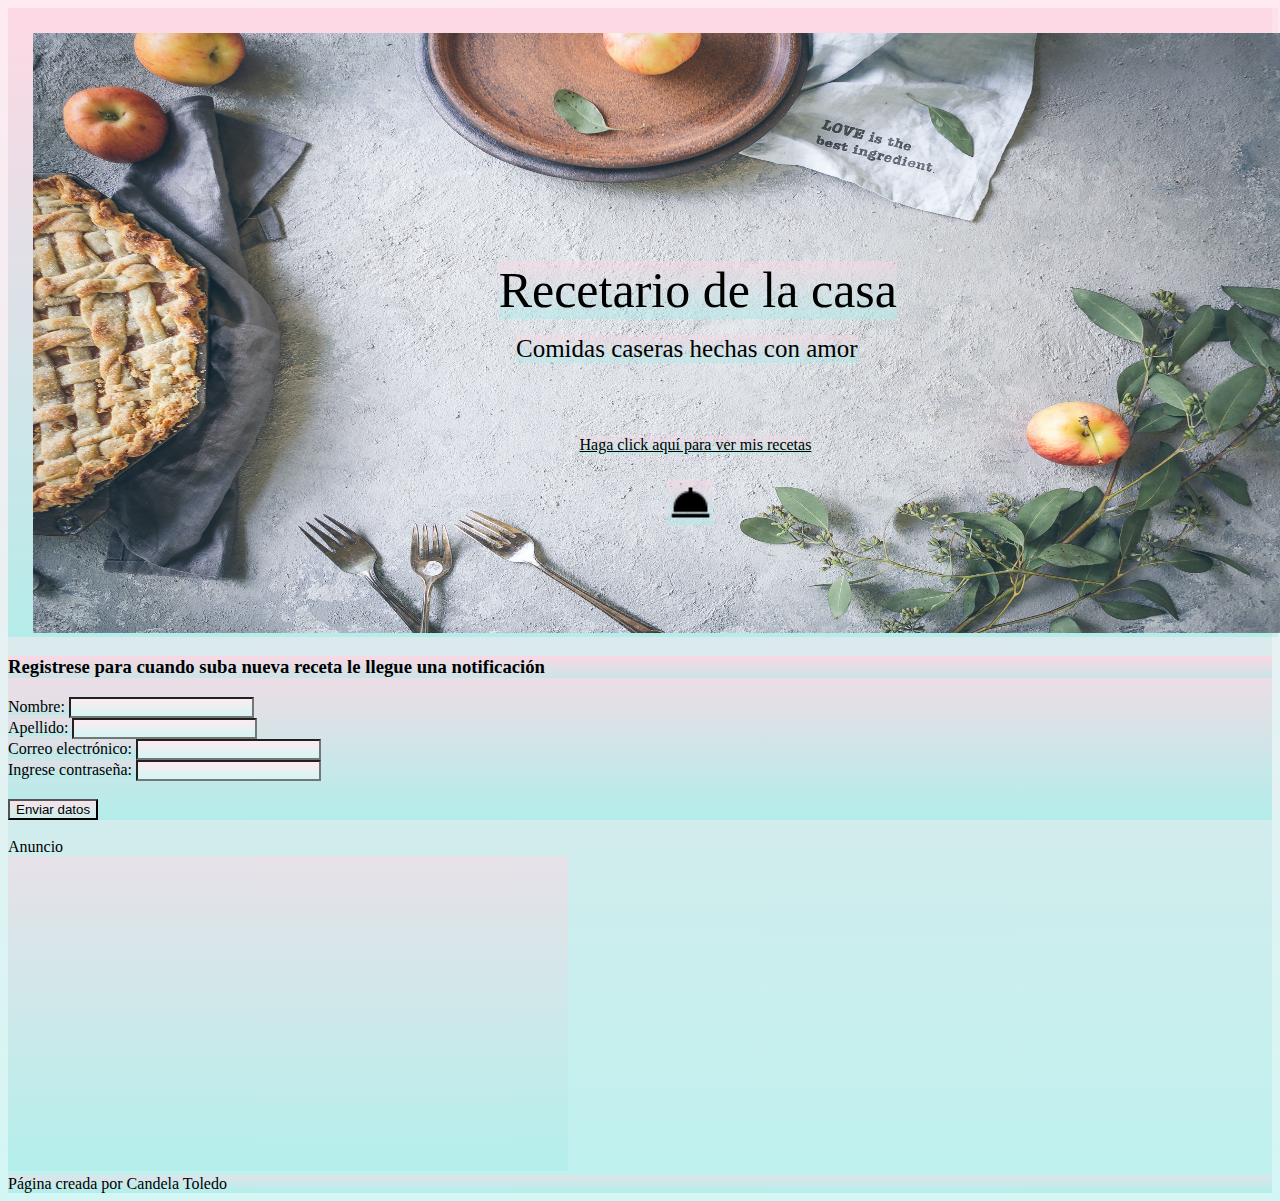
<file: index.html>
<!DOCTYPE html>
<html lang="en">

<head>
    <meta charset="UTF-8">
    <meta http-equiv="X-UA-Compatible" content="IE=edge">
    <meta name="viewport" content="width=device-width, initial-scale=1.0">
    <title>INICIO</title>
    <link rel="stylesheet" href="index.css">

</head>

<body>
    <script type="text/javascript" class="mensaje">
        console.log("Bienvenidos");
    </script>
    <header class="header" id="Inicio">
        <nav class="caja">
            <img src="fondo.jpg" width="1270px" height="600px" class="fondo">
            <div class="texto1">Recetario de la casa</div>
            <div class="texto2">Comidas caseras hechas con amor</div>
            <a href="http://127.0.0.1:5500/INICIO.HTML" class="click">Haga click aquí para ver mis recetas</a>
            <img src="plato.png" class="plato"></a>

        </nav>
    </header>

    <script>
        var edad = prompt("Ingrese su edad:")
        if (edad >= 18) {
            alert("Eres mayor edad, puedes ingresar")
        } else {
            alert("Eres menor edad, puedes ingresar de igual forma")
        }

    </script>

    <form>
        <div class="service">
            <h3>Registrese para cuando suba nueva receta le llegue una notificación</h3>
            <label>Nombre: </label>
            <input type="text">
            <br>
            <label>Apellido: </label>
            <input type="text">
            <br>
            <label>Correo electrónico: </label>
            <input type="email">
            <br>
            <label>Ingrese contraseña: </label>
            <input type="password">
            <br>
            <br>
            <input type="submit" value="Enviar datos">
        </div>
    </form>
    <br>
    Anuncio
    <br>

    <iframe width="560" height="315" src="https://www.youtube.com/embed/NPiCtM8cq9o" title="YouTube video player"
        frameborder="0" allow="accelerometer; autoplay; clipboard-write; encrypted-media; gyroscope; picture-in-picture"
        allowfullscreen></iframe>

        <footer>
            Página creada por Candela Toledo
        </footer>


</body>

</html>
</file>
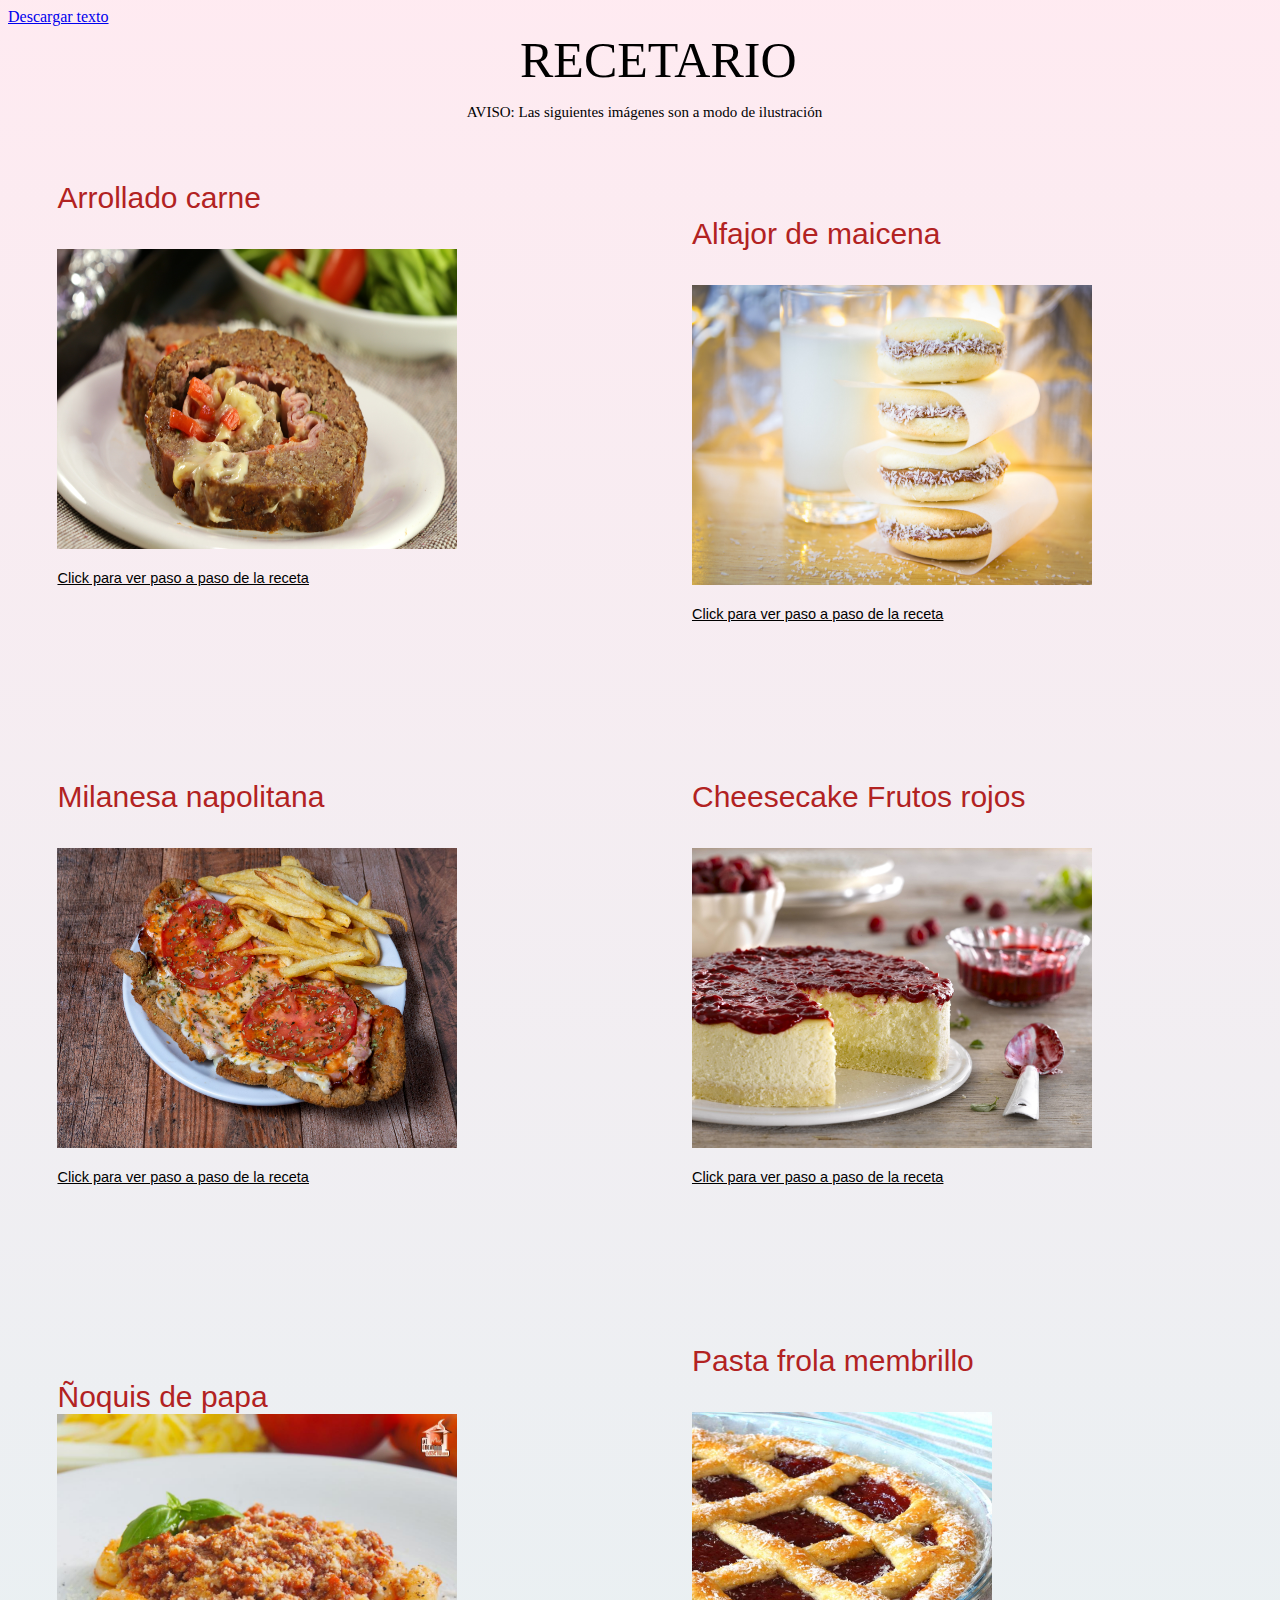
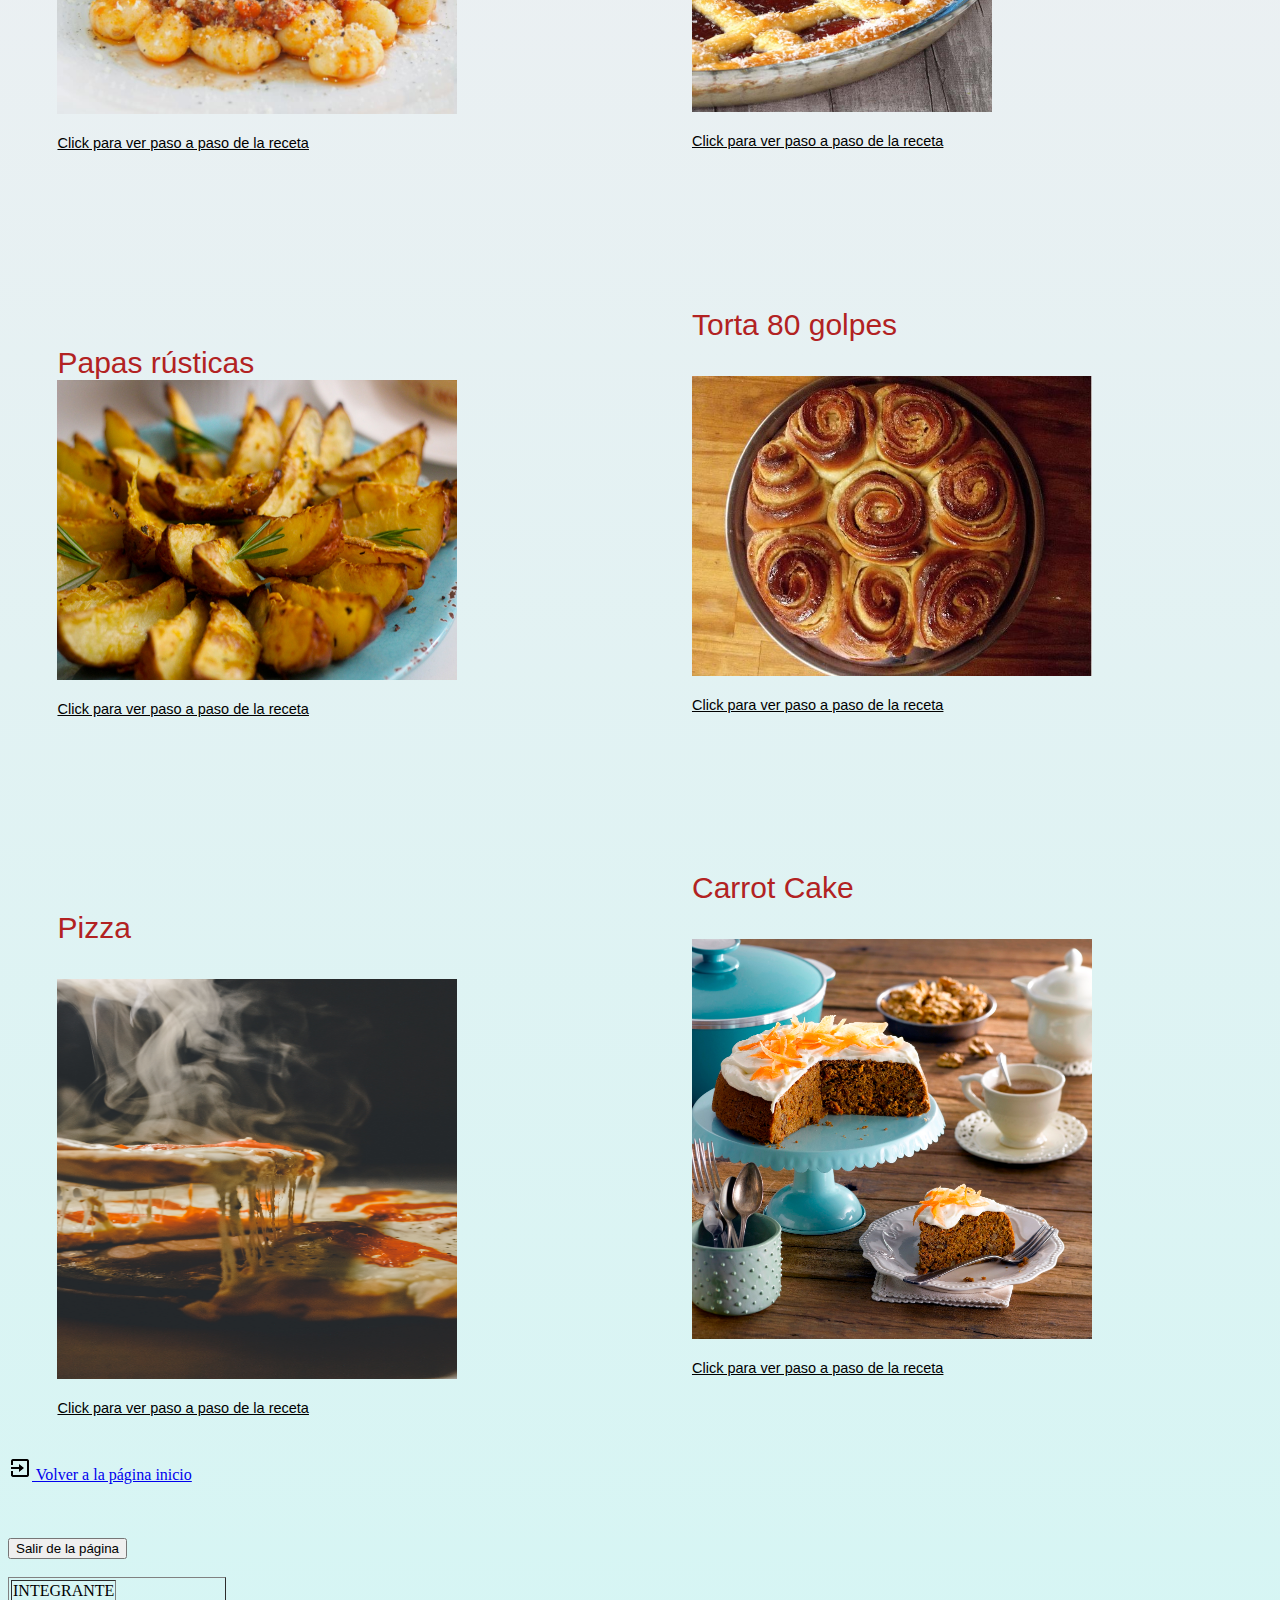
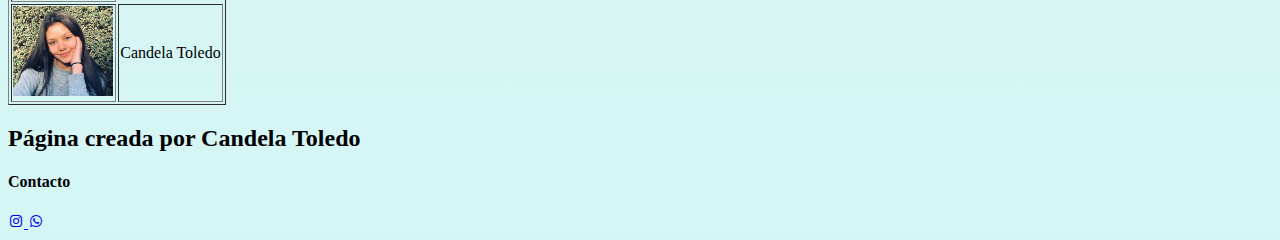
<file: inicio.html>
<!DOCTYPE html>
<html lang="en">

<head>
    <meta charset="UTF-8">
    <meta http-equiv="X-UA-Compatible" content="IE=edge">
    <meta name="viewport" content="width=device-width, initial-scale=1.0">
    <title>Principal</title>
    <enlace rel="preconectar" href="https://fonts.googleapis.com">
        <enlace rel="preconectar" href="https://fonts.gstatic.com" crossorigin>
            <enlace href="https: //fonts.googleapis.com/css2? family= Poppins & display=swap" rel="hoja de estilo">
                <link rel="stylesheet" href="inicio.css">
                <link href='https://unpkg.com/boxicons@2.1.4/css/boxicons.min.css' rel='stylesheet'>
                <!--ICONOS-->
                <script src="https://cdn.jsdelivr.net/npm/bootstrap@5.2.1/dist/js/bootstrap.bundle.min.js"
                    integrity="sha384-u1OknCvxWvY5kfmNBILK2hRnQC3Pr17a+RTT6rIHI7NnikvbZlHgTPOOmMi466C8"
                    crossorigin="anonymous"></script><!-- Bootstrap -->
                    <script>
                        function otraPagina(){
                            var confirmar= confirm("Estás seguro que desea salir de la página?");
                            if(confirmar){
                                window.location.href = 'https://www.google.com/'
                            }
                        }
                     </script>
</head>

<body>
    <a href="download/acme-doc-2.0.1.txt" download="Acme Documentation (ver. 2.0.1).txt">Descargar texto</a><!--boostrap-->

    <header class="titulo">RECETARIO
        <br>
        <nav class="texto">AVISO: Las siguientes imágenes son a modo de ilustración</nav>
    </header>
    <br>
    <section class="contenedor">

        <article class="carne">Arrollado carne
            <br>
            <br>
            <img src="carne.jpeg" alt="" width="400px" height="300px" class="img-galeria">
            <br>
            <a href="http://127.0.0.1:5500/recetas/carne.html" class="link_carne" target="_blank"> Click para ver paso a paso de la receta</a>

        </article>
        <br>
        <br>
        <article class="mila">Milanesa napolitana
            <br>
            <br>
            <img src="mila.jpg" alt="" width="400px" height="300px" class="img-galeria">
            <br>
            <a href="http://127.0.0.1:5500/recetas/mila.html" class="link_mila" target="_blank">Click para ver paso a paso de la receta</a>
        </article>
        <br>
        <br>
        <article class="noquis">Ñoquis de papa
            <img src="noquis.jpeg" alt="" width="400px" height="300px" class="img-galeria">
            <br>
            <a href="http://127.0.0.1:5500/recetas/noquis.html" class="link_noquis" target="_blank">Click para ver paso a paso de la receta</a>
        </article>
        <br>
        <br>
        <article class="papas">Papas rústicas
            <img src="papas.jpg" alt="" width="400px" height="300px" class="img-galeria">
            <br>
            <a href="http://127.0.0.1:5500/recetas/papas.html" class="link_papas" target="_blank">Click para ver paso a paso de la receta</a>
        </article>
        <br>
        <br>
        <article class="pizza">Pizza
            <br>
            <br>
            <img src="pizza.jpg" alt="" width="400px" height="400px" class="img-galeria">
            <br>
            <a href="http://127.0.0.1:5500/recetas/pizza.html" class="link_pizza" target="_blank">Click para ver paso a paso de la receta</a>
        </article>
        <br>
        <br>
        <article class="alfajor">Alfajor de maicena
            <br>
            <br>
            <img src="alfajor.jpg" alt="" width="400px" height="300px" class="img-galeria">
            <br>
            <a href="http://127.0.0.1:5500/recetas/alfajor.html" class="link_alfajor" target="_blank">Click para ver paso a paso de la receta</a>
        </article>
        <article class="cheesecake">Cheesecake Frutos rojos
            <br>
            <br>
            <img src="cheesecake.jpg" alt="" width="400px" height="300px" class="img-galeria">
            <br>
            <a href="http://127.0.0.1:5500/recetas/cheese.html" class="link_cheesecake" target="_blank">Click para ver paso a paso de la receta</a>
        </article>
        <article class="Pasta-Frola">Pasta frola membrillo
            <br>
            <br>
            <img src="pasta-frola.jpg" alt="" width="300px" height="300px" class="img-galeria">
            <br>
            <a href="http://127.0.0.1:5500/recetas/pasta-frola.html" class="link_pf" target="_blank">Click para ver paso a paso de la receta</a>
        </article>
        <article class="golpes">Torta 80 golpes
            <br>
            <br>
            <img src="golpes.jpg" alt="" width="400px" height="300px" class="img-galeria">
            <br>
            <a href="http://127.0.0.1:5500/recetas/golpes.html" class="link_g" target="_blank">Click para ver paso a paso de la receta</a>
        </article>
        <article class="torta">Carrot Cake
            <br>
            <br>
            <img src="torta.jpg" alt="" width="400px" height="400px" class="img-galeria">
            <br>
            <a href="http://127.0.0.1:5500/recetas/carrot.html" class="link_torta" target="_blank">Click para ver paso a paso de la receta</a>
        </article>
        </div>
        </div>
    </section>
    <br>
    <br>
    <br>
    <a href="http://127.0.0.1:5500/index.html"><img src="salir.png"> Volver a la página inicio</a>
    <br>
    <br>
    <br>
    <br>

<button onclick="otraPagina()">Salir de la página</button>
<br>
<br>

<table border="1">
    <tr>
        <td> INTEGRANTE</td>
    </tr>
    <tr>
        <td><img src="imagen.jpg" width="100px" height="90px"></td>
        <td>Candela Toledo</td>
    </tr>
</table>
    <footer id="contacto">
        <div class="contenedor footer">
            <div class="contact">
                <h2 class="brand">Página creada por Candela Toledo</h2>
                <h4>Contacto</h4>
            </div>
            <div class="social-media">
                <a href="https://www.instagram.com/candeetoledo/" class="social-media-icon" target="_blank">
                    <i class='bx bxl-instagram'></i>
                </a>
                <a href="https://api.whatsapp.com/send/?phone=3364566487" class="social-media-icon" target="_blank">
                    <i class='bx bxl-whatsapp'></i>
                </a>
            </div>
        </div>
    </footer>
</body>

</html>
</file>
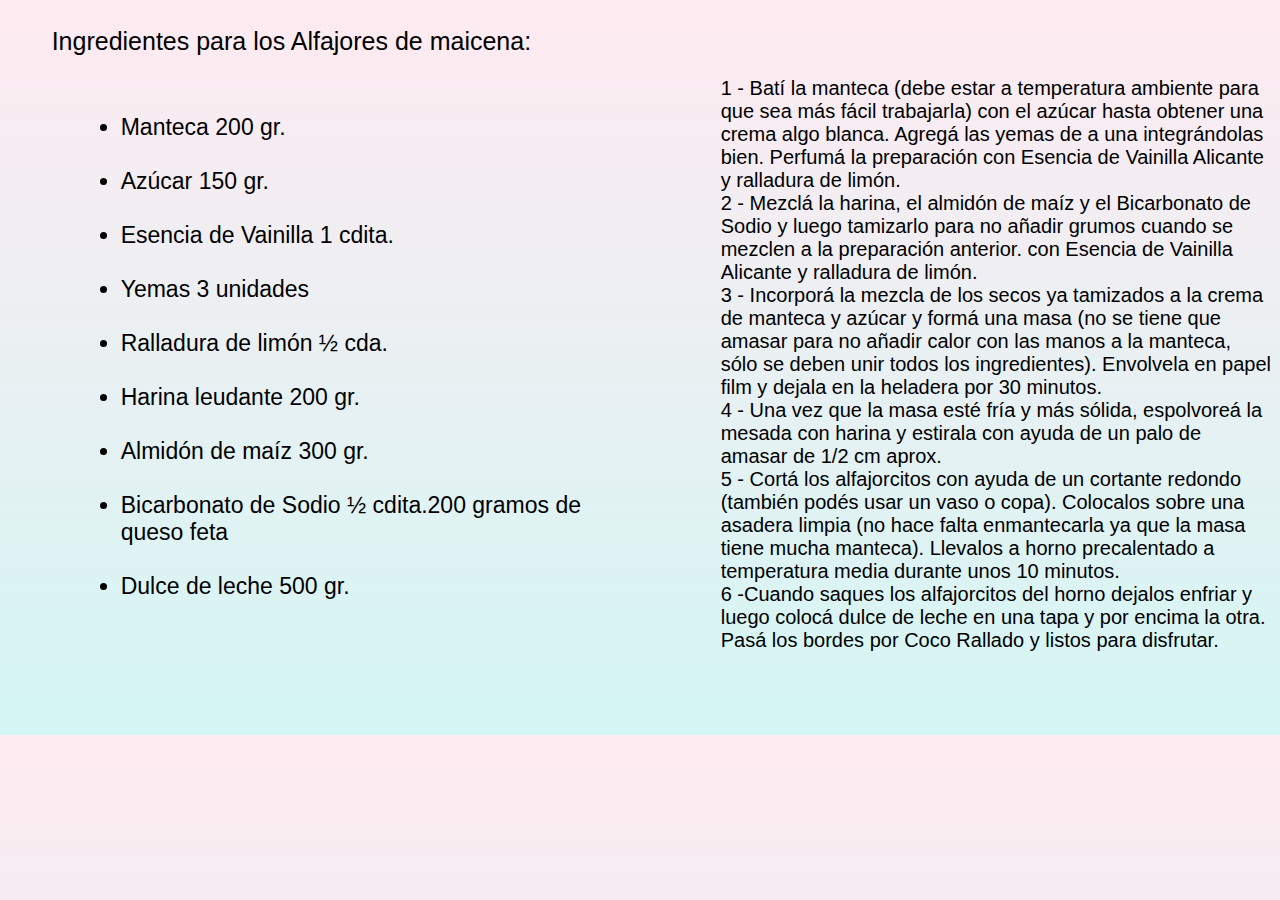
<file: recetas/alfajor.html>
<!DOCTYPE html>
<html lang="en">

<head>
    <meta charset="UTF-8">
    <meta http-equiv="X-UA-Compatible" content="IE=edge">
    <meta name="viewport" content="width=device-width, initial-scale=1.0">
    <title>Document</title>
    <link rel="stylesheet" href="style.css">
</head>

<body>
    <div class="ingrediente">
        Ingredientes para los Alfajores de maicena:
        <ul>
            <li>
                Manteca 200 gr.
            </li>
            <br>
            <li>
                Azúcar 150 gr.
            </li>
            <br>
            <li>
                Esencia de Vainilla 1 cdita.

            </li>
            <br>
            <li>
                Yemas 3 unidades

            </li>
            <br>
            <li>
                Ralladura de limón ½ cda.
            </li>
            <br>
            <li>
                Harina leudante 200 gr.

            </li>
            <br>
            <li>
                Almidón de maíz 300 gr.

            </li>
            <br>
            <li>Bicarbonato de Sodio ½ cdita.200 gramos de queso feta
            </li>
            <br>
            <li>
                Dulce de leche 500 gr.
            </li>
        </ul>

        <div class="procedimiento">
            <br>
            <br>
            <br>
            <br>
            <br>
            <br>
            <br>
            1 - Batí la manteca (debe estar a temperatura ambiente para que sea más fácil trabajarla) con el azúcar
            hasta obtener una crema algo blanca. Agregá las yemas de a una integrándolas bien. Perfumá la preparación
            con Esencia de Vainilla Alicante y ralladura de limón.
            <br>
            2 - Mezclá la harina, el almidón de maíz y el Bicarbonato de Sodio y luego tamizarlo para no añadir grumos
            cuando se mezclen a la preparación anterior.
            con Esencia de Vainilla Alicante y ralladura de limón.
            <br>
            3 - Incorporá la mezcla de los secos ya tamizados a la crema de manteca y azúcar y formá una masa (no se
            tiene
            que amasar para no añadir calor con las manos a la manteca, sólo se deben unir todos los ingredientes).
            Envolvela en papel film y dejala en la heladera por 30 minutos.
            <br>
            4 - Una vez que la masa esté fría y más sólida, espolvoreá la mesada con harina y estirala con ayuda de un
            palo de amasar de 1/2 cm aprox.
            <br>
            5 - Cortá los alfajorcitos con ayuda de un cortante redondo (también podés usar un vaso o copa). Colocalos
            sobre
            una asadera limpia (no hace falta enmantecarla ya que la masa tiene mucha manteca). Llevalos a horno
            precalentado a temperatura media durante unos 10 minutos.
            <br>
            6 -Cuando saques los alfajorcitos del horno dejalos enfriar y luego colocá dulce de leche en una tapa y por
            encima la otra. Pasá los bordes por Coco Rallado y listos para disfrutar.
        </div>
    </div>
</body>

</html>
</file>
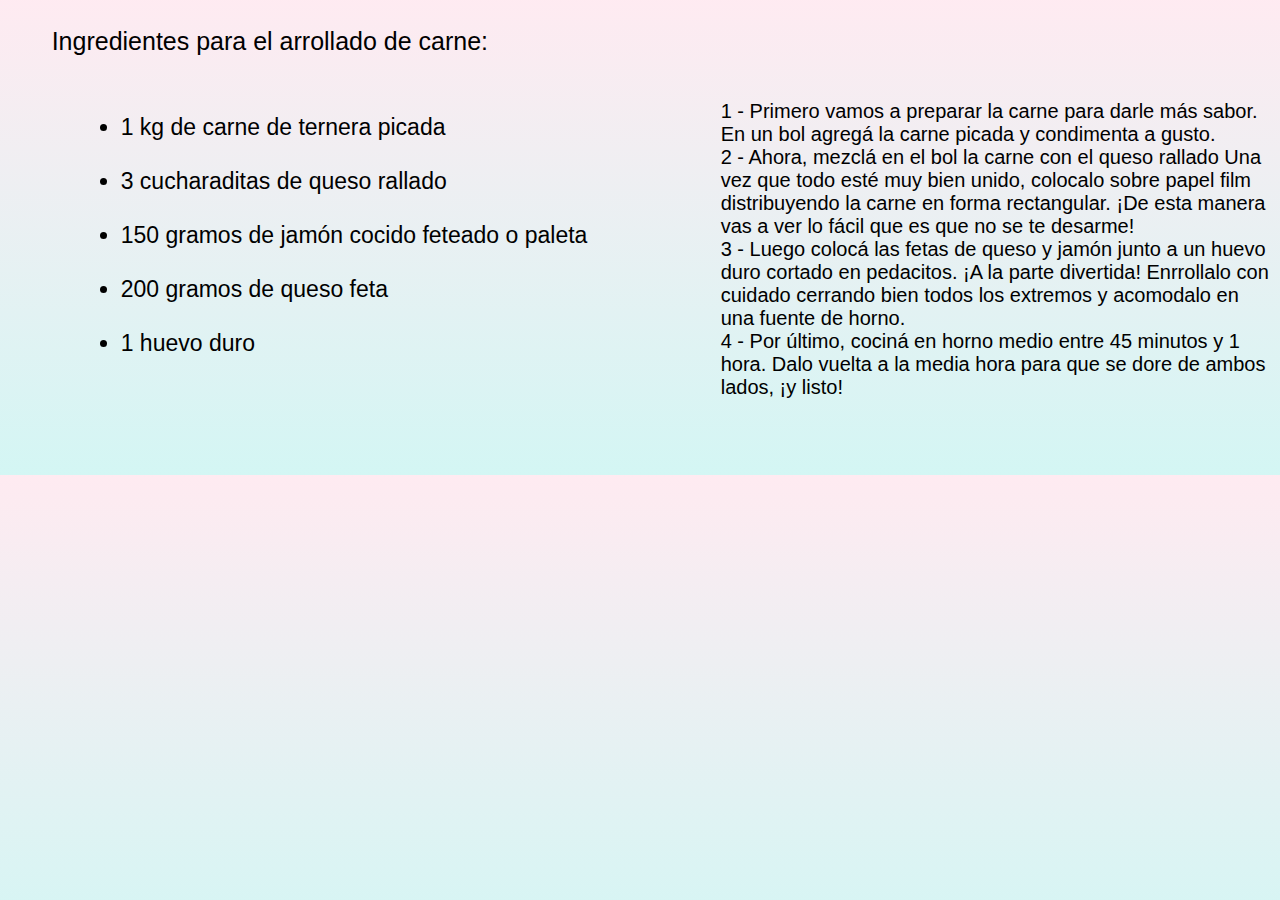
<file: recetas/carne.html>
<!DOCTYPE html>
<html lang="en">

<head>
    <meta charset="UTF-8">
    <meta http-equiv="X-UA-Compatible" content="IE=edge">
    <meta name="viewport" content="width=device-width, initial-scale=1.0">
    <title>Document</title>
    <link rel="stylesheet" href="style.css">
</head>

<body>
    <div class="ingrediente">
        Ingredientes para el arrollado de carne:
        <ul>
            <li>
                1 kg de carne de ternera picada
            </li>
            <br>
            <li>
                3 cucharaditas de queso rallado
            </li>
            <br>
            <li>
                150 gramos de jamón cocido feteado o paleta
            </li>
            <br>
            <li>
                200 gramos de queso feta
            </li>
            <br>
            <li>
                1 huevo duro
            </li>
        </ul>

        <div class="procedimiento">
            <br>
            <br>
            <br>
            <br>
            <br>
            <br>
            <br>
            1 - Primero vamos a preparar la carne para darle más sabor. En un bol agregá la
            carne picada y condimenta a gusto.
            <br>
            2 - Ahora, mezclá en el bol la carne con el queso rallado
            Una vez que todo esté muy bien unido, colocalo sobre papel film distribuyendo la carne en forma rectangular.
            ¡De esta manera vas a ver lo fácil que es que no se te desarme!
            <br>
            3 - Luego colocá las fetas de queso y jamón junto a un huevo duro cortado en pedacitos.
            ¡A la parte divertida! Enrrollalo con cuidado cerrando bien todos los extremos y acomodalo en una fuente de
            horno.
            <br>
            4 - Por último, cociná en horno medio entre 45 minutos y 1 hora. Dalo vuelta a la media hora para que se dore de
            ambos lados, ¡y listo!
        </div>
    </div>
</body>

</html>
</file>
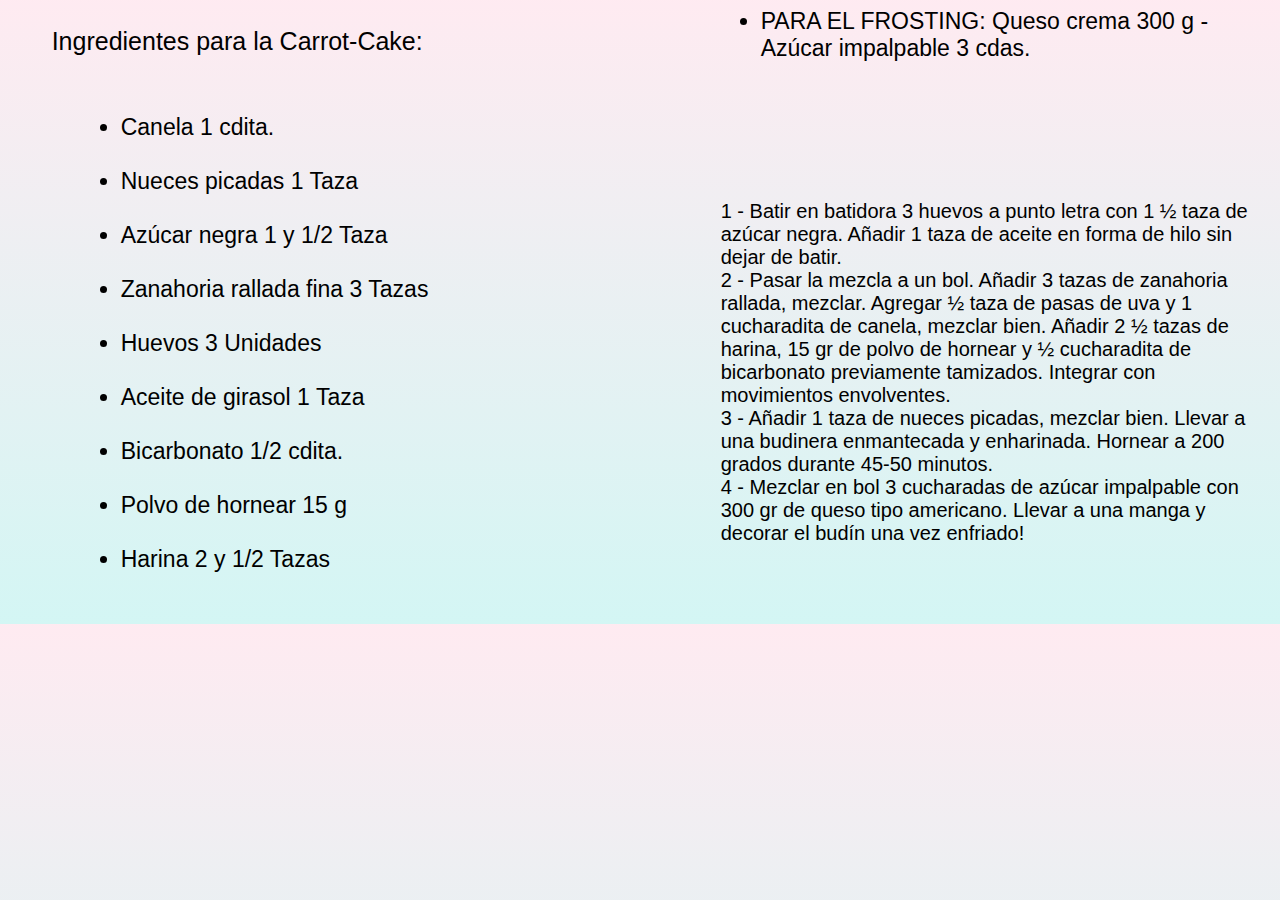
<file: recetas/carrot.html>
<!DOCTYPE html>
<html lang="en">

<head>
    <meta charset="UTF-8">
    <meta http-equiv="X-UA-Compatible" content="IE=edge">
    <meta name="viewport" content="width=device-width, initial-scale=1.0">
    <title>Document</title>
    <link rel="stylesheet" href="style.css">
</head>

<body>
    <div class="ingrediente">
        Ingredientes para la Carrot-Cake:
        <ul>
            <li>
                Canela 1 cdita.

            </li>
            <br>
            <li>Nueces picadas 1 Taza
            </li>
            <br>
            <li>
                Azúcar negra 1 y 1/2 Taza
            </li>
            <br>
            <li>
                Zanahoria rallada fina 3 Tazas
            </li>
            <br>
            <li>
                Huevos 3 Unidades
            </li>
            <br>
            <li>
                Aceite de girasol 1 Taza
            </li>
            <br>
            <li>
                Bicarbonato 1/2 cdita.
            </li>
            <br>
            <li>

                Polvo de hornear 15 g
            </li>
            <br>
            <li>
                Harina 2 y 1/2 Tazas
            </li>
            <br>
            <li>
                PARA EL FROSTING: Queso crema 300 g -
                Azúcar impalpable 3 cdas.
            </li>
        </ul>

        <div class="procedimiento">
            <br>
            <br>
            <br>
            <br>
            <br>
            1 - Batir en batidora 3 huevos a punto letra con 1 ½ taza de azúcar negra. Añadir 1 taza de aceite en forma
            de hilo sin dejar de batir. 
            <br>
            2 - Pasar la mezcla a un bol. Añadir 3 tazas de zanahoria rallada, mezclar. Agregar
            ½ taza de pasas de uva y 1 cucharadita de canela, mezclar bien. Añadir 2 ½ tazas de harina, 15 gr de polvo
            de hornear y ½ cucharadita de bicarbonato previamente tamizados. Integrar con movimientos envolventes.
            <br>
            3 - Añadir 1 taza de nueces picadas, mezclar bien. Llevar a una budinera enmantecada y enharinada. Hornear a 200
            grados durante 45-50 minutos.
            <br>
            4 - Mezclar en bol 3 cucharadas de azúcar impalpable con 300 gr de queso tipo americano. Llevar a una manga y
            decorar el budín una vez enfriado!
        </div>
    </div>
</body>

</html>
</file>
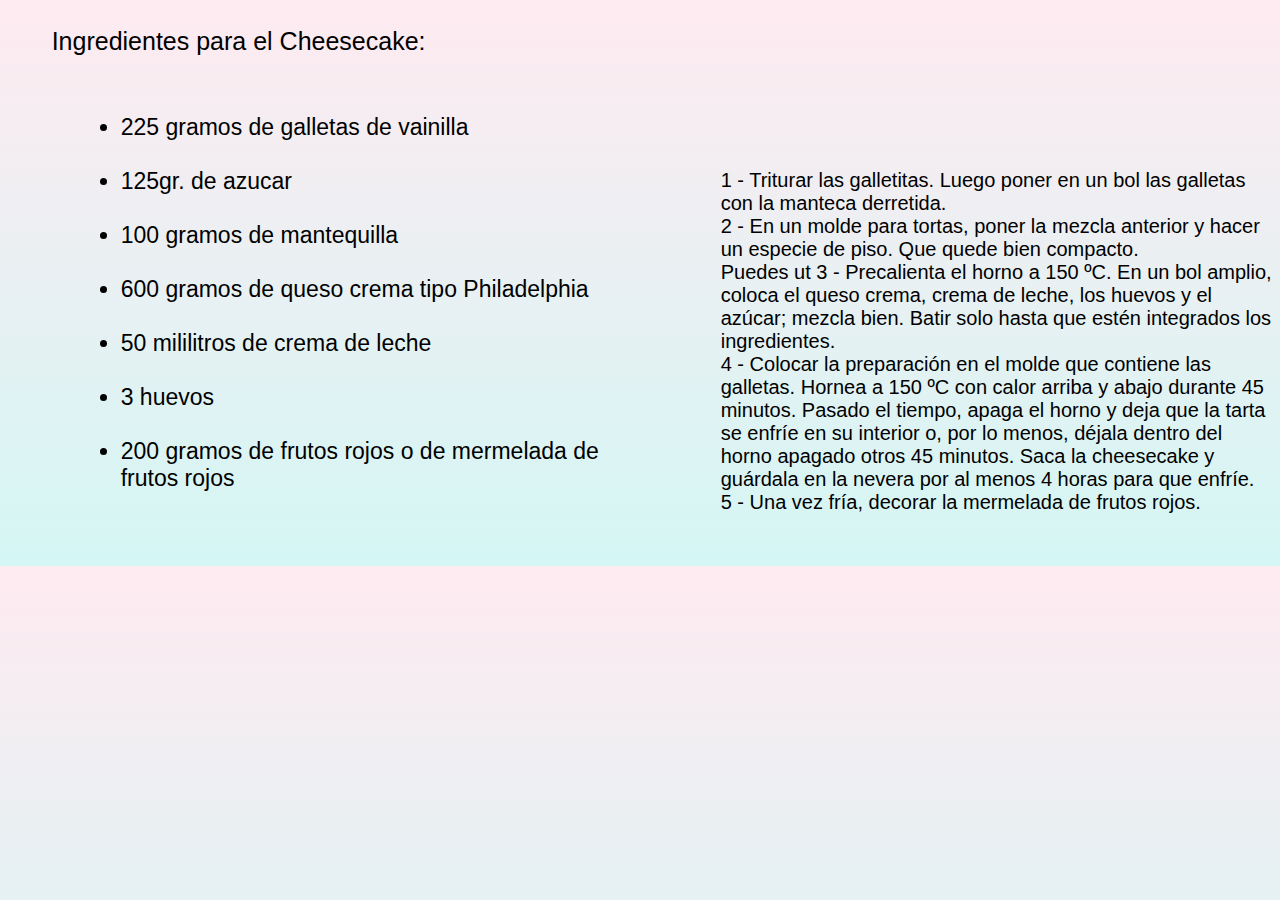
<file: recetas/cheese.html>
<!DOCTYPE html>
<html lang="en">

<head>
    <meta charset="UTF-8">
    <meta http-equiv="X-UA-Compatible" content="IE=edge">
    <meta name="viewport" content="width=device-width, initial-scale=1.0">
    <title>Document</title>
    <link rel="stylesheet" href="style.css">
</head>

<body>
    <div class="ingrediente">
        Ingredientes para el Cheesecake:
        <ul>
            <li>
                225 gramos de galletas de vainilla

            </li>
            <br>
            <li>
                125gr. de azucar
            </li>
            </li>
            <br>
            <li>
                100 gramos de mantequilla
            </li>
            <br>
            <li>
                600 gramos de queso crema tipo Philadelphia
            </li>
            <br>
            <li>
                50 mililitros de crema de leche
            </li>
            <br>
            <li>
                3 huevos
            </li>
            <br>
            <li>
                200 gramos de frutos rojos o de mermelada de frutos rojos
            </li>
        </ul>

        <div class="procedimiento">
            <br>
            <br>
            <br>
            <br>
            <br>
            <br>
            <br>
            1 - Triturar las galletitas. Luego poner en un bol las galletas con la manteca derretida.
            <br>
            2 - En un molde para tortas, poner la mezcla anterior y hacer un especie de piso. Que quede bien compacto.
            <br>Puedes ut
            3 - Precalienta el horno a 150 ºC. En un bol amplio, coloca el queso crema, crema de leche, los huevos y el
            azúcar; mezcla bien. Batir solo hasta que estén integrados los ingredientes.
            <br>
            4 - Colocar la preparación en el molde que contiene las galletas. Hornea a 150 ºC con calor arriba y abajo
            durante 45 minutos. Pasado el tiempo, apaga el horno y deja que la tarta se enfríe en su interior o, por lo
            menos, déjala dentro del horno apagado otros 45 minutos. Saca la cheesecake y guárdala
            en la nevera por al menos 4 horas para que enfríe.
            <br>
            5 - Una vez fría, decorar la mermelada de frutos rojos.
        </div>
    </div>
</body>

</html>
</file>
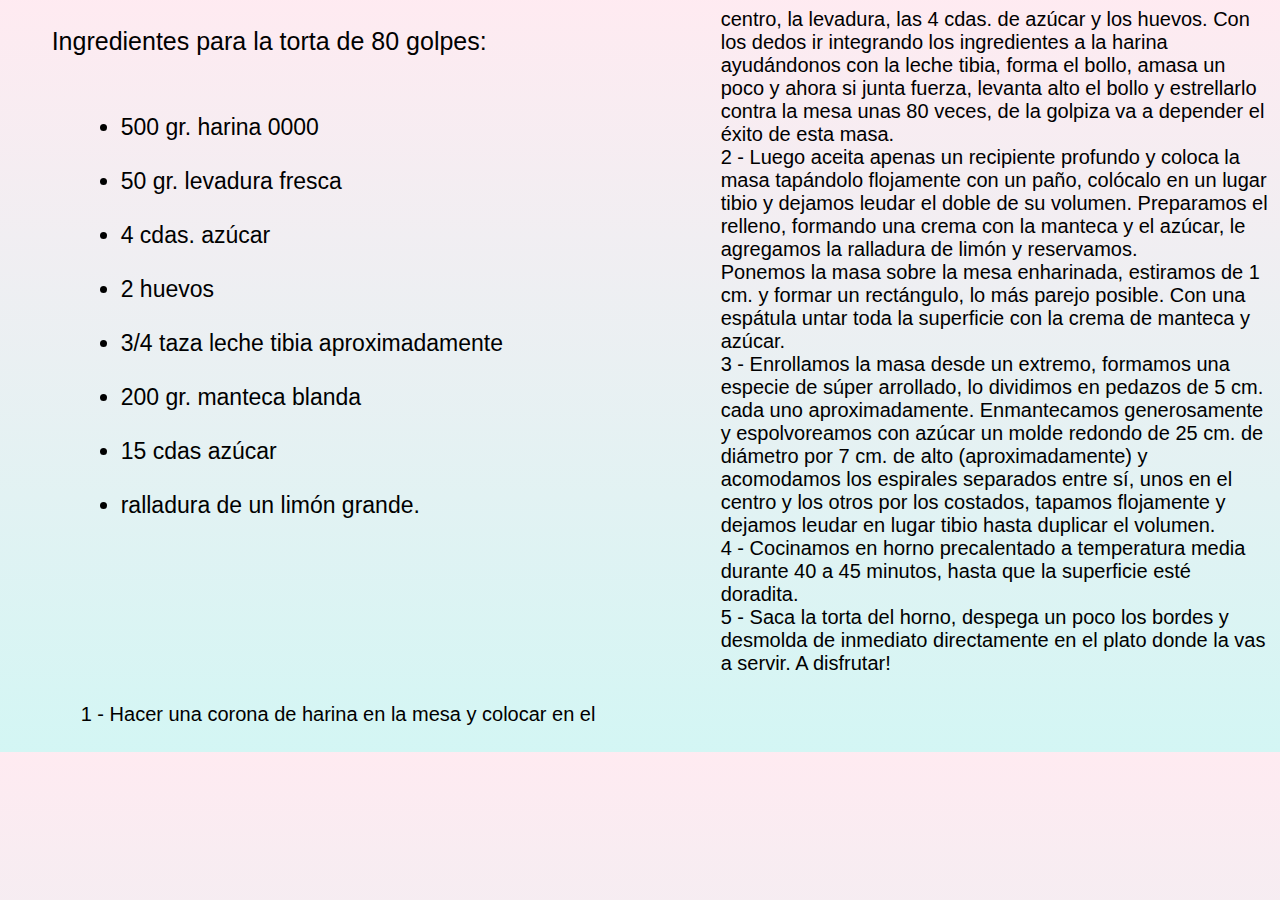
<file: recetas/golpes.html>
<!DOCTYPE html>
<html lang="en">

<head>
    <meta charset="UTF-8">
    <meta http-equiv="X-UA-Compatible" content="IE=edge">
    <meta name="viewport" content="width=device-width, initial-scale=1.0">
    <title>Document</title>
    <link rel="stylesheet" href="style.css">
</head>

<body>
    <div class="ingrediente">
        Ingredientes para la torta de 80 golpes:
        <ul>
            <li>
                500 gr. harina 0000
            </li>
            <br>
            <li>
                50 gr. levadura fresca
            </li>
            <br>
            <li>
                4 cdas. azúcar
            </li>
            <br>
            <li>
                2 huevos
            </li>
            <br>
            <li>
                3/4 taza leche tibia aproximadamente
            </li>
            <br>
            <li>
                200 gr. manteca blanda
            </li>
            <br>
            <li>
                15 cdas azúcar

            </li>
            <br>
            <li>
                ralladura de un limón grande.
            </li>
        </ul>

        <div class="procedimiento">
            <br>
            <br>
            <br>
            <br>
            <br>
            <br>
            <br>
            1 - 
            Hacer una corona de harina en la mesa y colocar en el centro, la levadura, las 4 cdas. de azúcar y los huevos.
            Con los dedos ir integrando los ingredientes a la harina ayudándonos con la leche tibia, forma el bollo,
            amasa un poco y ahora si junta fuerza, levanta alto el bollo y estrellarlo contra la mesa unas 80 veces, de
            la golpiza va a depender el éxito de esta masa.
            <br>
            2 - Luego aceita apenas un recipiente profundo y coloca la masa tapándolo flojamente con un paño, colócalo en un
            lugar tibio y dejamos leudar el doble de su volumen. Preparamos el relleno, formando una crema con la manteca y el azúcar, le agregamos la ralladura de limón y
            reservamos.
            <br> Ponemos la masa sobre la mesa enharinada, estiramos de 1 cm. y formar un rectángulo, lo más parejo posible.
            Con una espátula untar toda la superficie con la crema de manteca y azúcar.
            <br>
            3 - Enrollamos la masa desde un extremo, formamos una especie de súper arrollado, lo dividimos en pedazos de 5
            cm. cada uno aproximadamente.
            Enmantecamos generosamente y espolvoreamos con azúcar un molde redondo de 25 cm. de diámetro por 7 cm. de
            alto (aproximadamente) y acomodamos los espirales separados entre sí, unos en el centro y los otros por los
            costados, tapamos flojamente y dejamos leudar en lugar tibio hasta duplicar el volumen.
            <br>
            4 - Cocinamos en horno precalentado a temperatura media durante 40 a 45 minutos, hasta que la superficie esté
            doradita.
            <br>
            5 - Saca la torta del horno, despega un poco los bordes y desmolda de inmediato directamente en el plato donde
            la vas a servir. A disfrutar!
            
        </div>
    </div>
</body>

</html>
</file>
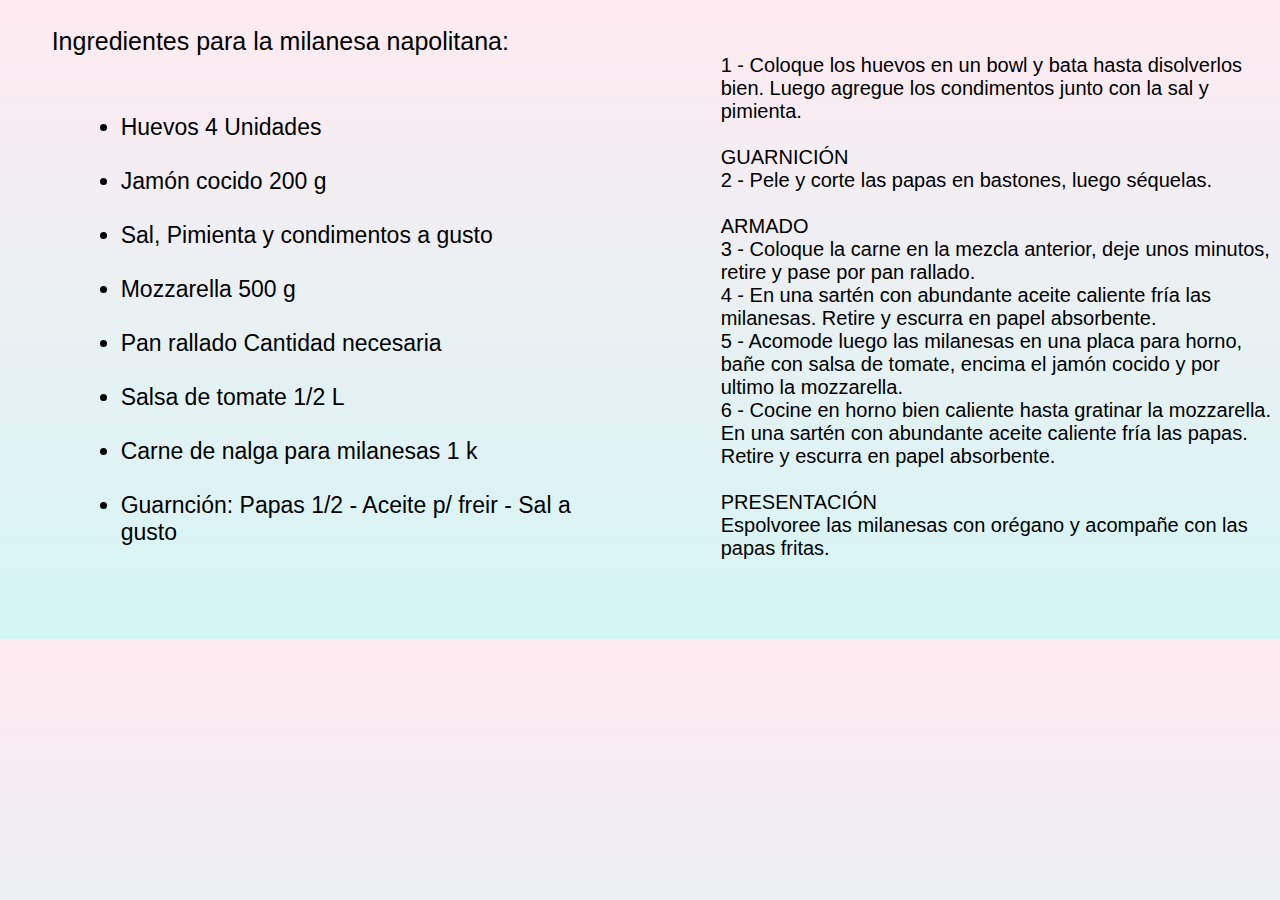
<file: recetas/mila.html>
<!DOCTYPE html>
<html lang="en">

<head>
    <meta charset="UTF-8">
    <meta http-equiv="X-UA-Compatible" content="IE=edge">
    <meta name="viewport" content="width=device-width, initial-scale=1.0">
    <title>Document</title>
    <link rel="stylesheet" href="style.css">
</head>

<body>
    <div class="ingrediente">
        Ingredientes para la milanesa napolitana:
        <ul>
            <li>
                Huevos 4 Unidades
            </li>
            <br>
            <li>
                Jamón cocido 200 g
            </li>
            <br>
            <li>
                Sal, Pimienta y condimentos a gusto
            </li>
            <br>
            <li>
                Mozzarella 500 g
            </li>
            <br>
            <li>
                Pan rallado Cantidad necesaria
            </li>
            <br>
            <li>
                Salsa de tomate 1/2 L
            </li>
            <br>
            <li>
                Carne de nalga para milanesas 1 k
            </li>
            <br>
            <li>
                Guarnción:
                Papas 1/2 - Aceite p/ freir - Sal a gusto
            </li>
        </ul>

        <div class="procedimiento">
            <br>
            <br>
            <br>
            <br>

            1 - Coloque los huevos en un bowl y bata hasta disolverlos bien. Luego agregue los condimentos junto con la sal y pimienta.
            <br>
            <br>
            GUARNICIÓN <br>
            2 - Pele y corte las papas en bastones, luego séquelas.
            <br>
            <br>
            ARMADO <br>
            3 - Coloque la carne en la mezcla anterior, deje unos minutos, retire y pase por pan rallado.
            <br>
            4 - En una sartén con abundante aceite caliente fría las milanesas. Retire y escurra en papel absorbente.
            <br>
            5 - Acomode luego las milanesas en una placa para horno, bañe con salsa de tomate, encima el jamón cocido y por
            ultimo la mozzarella.
            <br>
            6 - Cocine en horno bien caliente hasta gratinar la mozzarella.
            <br>
            En una sartén con abundante aceite caliente fría las papas. Retire y escurra en papel absorbente.
            <br>
            <br>
            PRESENTACIÓN <br>
            Espolvoree las milanesas con orégano y acompañe con las papas fritas.
        </div>
    </div>
</body>

</html>
</file>
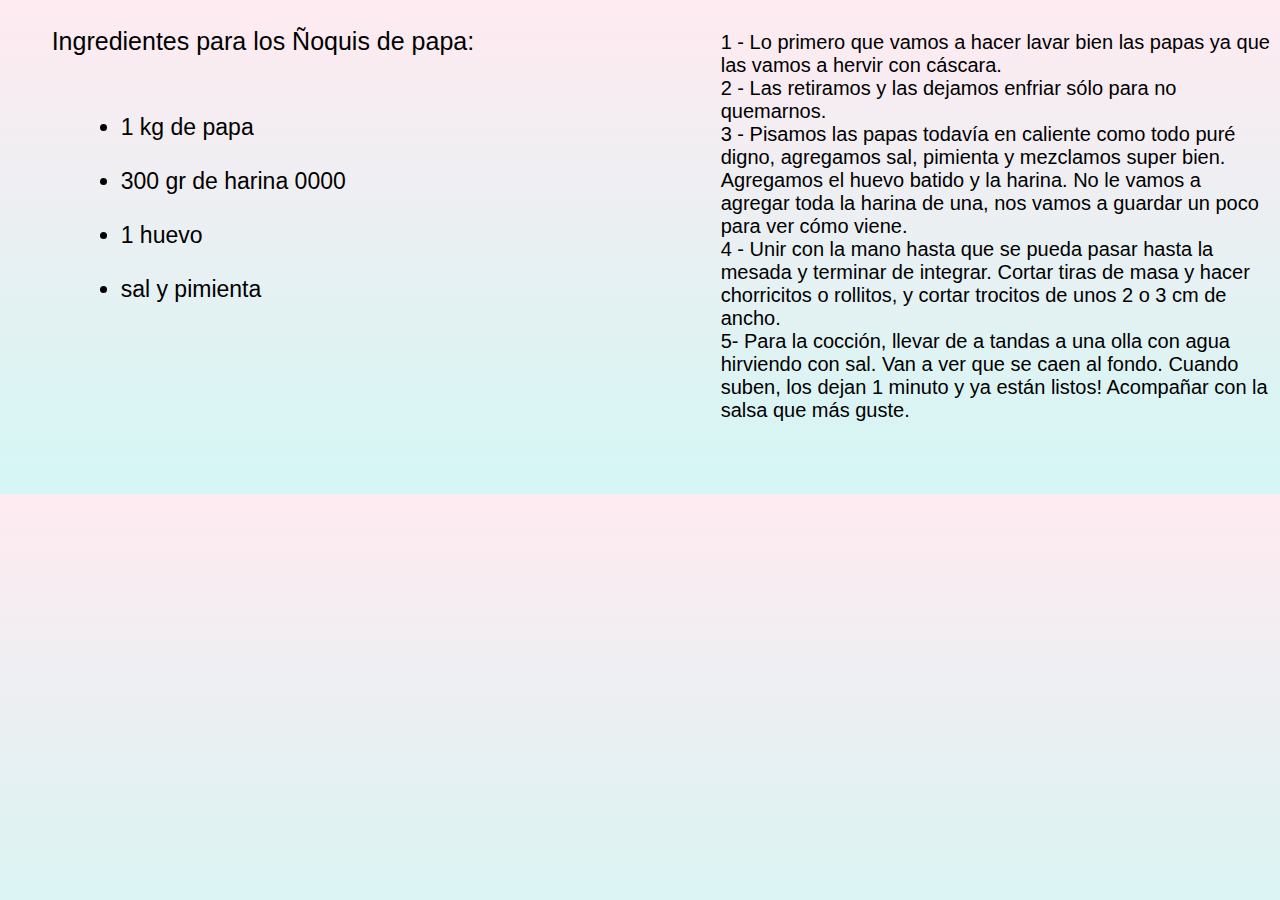
<file: recetas/noquis.html>
<!DOCTYPE html>
<html lang="en">

<head>
    <meta charset="UTF-8">
    <meta http-equiv="X-UA-Compatible" content="IE=edge">
    <meta name="viewport" content="width=device-width, initial-scale=1.0">
    <title>Document</title>
    <link rel="stylesheet" href="style.css">
</head>

<body>
    <div class="ingrediente">
        Ingredientes para los Ñoquis de papa:
        <ul>
            <li>
                1 kg de papa
            </li>
            <br>
            <li>
                300 gr de harina 0000
            </li>
            <br>
            <li>
                1 huevo
            </li>
            <br>
            <li>
                sal y pimienta
            </li>
        </ul>

        <div class="procedimiento">
            <br>
            <br>
            <br>
            <br>
            <br>
            <br>
            <br>
            1 - Lo primero que vamos a hacer lavar bien las papas ya que las vamos a hervir con cáscara.
            <br>
            2 - Las retiramos y las dejamos enfriar sólo para no quemarnos.
            <br>
            3 - Pisamos las papas todavía en caliente como todo puré digno, agregamos sal, pimienta y mezclamos super
            bien. Agregamos el huevo batido y la harina. No le vamos a agregar toda la harina de una, nos vamos a
            guardar un poco para ver cómo viene.
            <br>
            4 - Unir con la mano hasta que se pueda pasar hasta la mesada y terminar de integrar. Cortar tiras de masa y
            hacer chorricitos o rollitos, y cortar trocitos de unos 2 o 3 cm de ancho.
            <br>
            5- Para la cocción, llevar de a tandas a una olla con agua hirviendo con sal. Van a ver que se caen al
            fondo. Cuando suben, los dejan 1 minuto y ya están listos! Acompañar con la salsa que más guste.
        </div>
    </div>
</body>

</html>
</file>
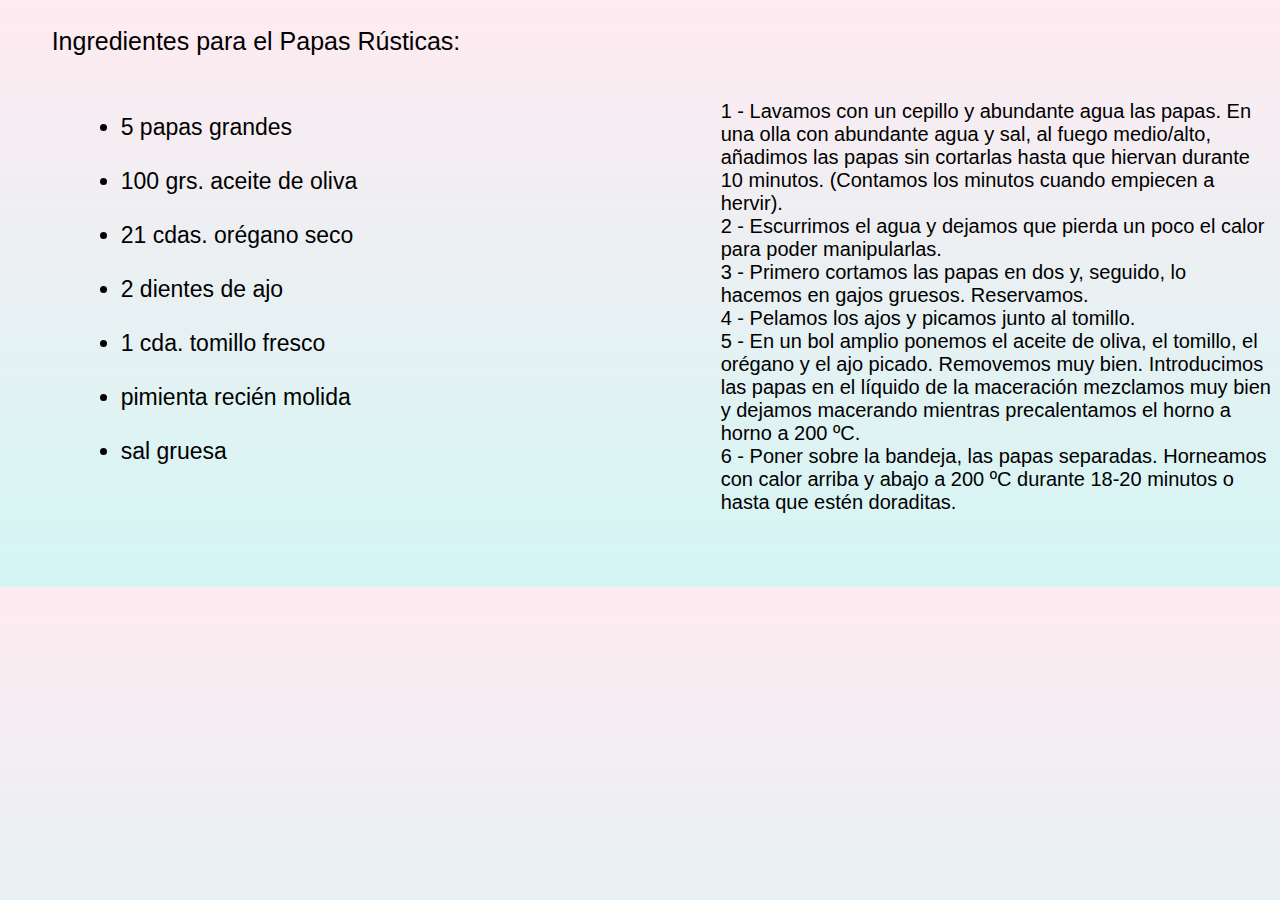
<file: recetas/papas.html>
<!DOCTYPE html>
<html lang="en">

<head>
    <meta charset="UTF-8">
    <meta http-equiv="X-UA-Compatible" content="IE=edge">
    <meta name="viewport" content="width=device-width, initial-scale=1.0">
    <title>Document</title>
    <link rel="stylesheet" href="style.css">
</head>

<body>
    <div class="ingrediente">
        Ingredientes para el Papas Rústicas:
        <ul>
            <li>
                5 papas grandes
            </li>
            <br>
            <li>
                100 grs. aceite de oliva
            </li>
            <br>
            <li>
                21 cdas. orégano seco
            </li>
            <br>
            <li>
                2 dientes de ajo
            </li>
            <br>
            <li>
                1 cda. tomillo fresco
            </li>
            <br>
            <li>
                pimienta recién molida
            </li>
            <br>
            <li>
                sal gruesa
            </li>
        </ul>

        <div class="procedimiento">
            <br>
            <br>
            <br>
            <br>
            <br>
            <br>
            <br>
            1 - Lavamos con un cepillo y abundante agua las papas. En una olla con abundante agua y sal, al fuego
            medio/alto, añadimos las papas sin cortarlas hasta que
            hiervan durante 10 minutos. (Contamos los minutos cuando empiecen a hervir).
            <br>
            2 - Escurrimos el agua y dejamos que pierda un poco el calor para poder manipularlas.
            <br>
            3 - Primero cortamos las papas en dos y, seguido, lo hacemos en gajos gruesos. Reservamos.
            <br>
            4 - Pelamos los ajos y picamos junto al tomillo.
            <br>
            5 - En un bol amplio ponemos el aceite de oliva, el tomillo, el orégano y el ajo picado. Removemos muy bien.
            Introducimos las papas en el líquido de la maceración mezclamos muy bien y dejamos macerando mientras
            precalentamos el horno a horno a 200 ºC.
            <br>
            6 - Poner sobre la bandeja, las papas separadas. Horneamos con calor arriba y abajo a 200 ºC durante 18-20
            minutos o hasta que estén doraditas.

        </div>
    </div>
</body>

</html>
</file>
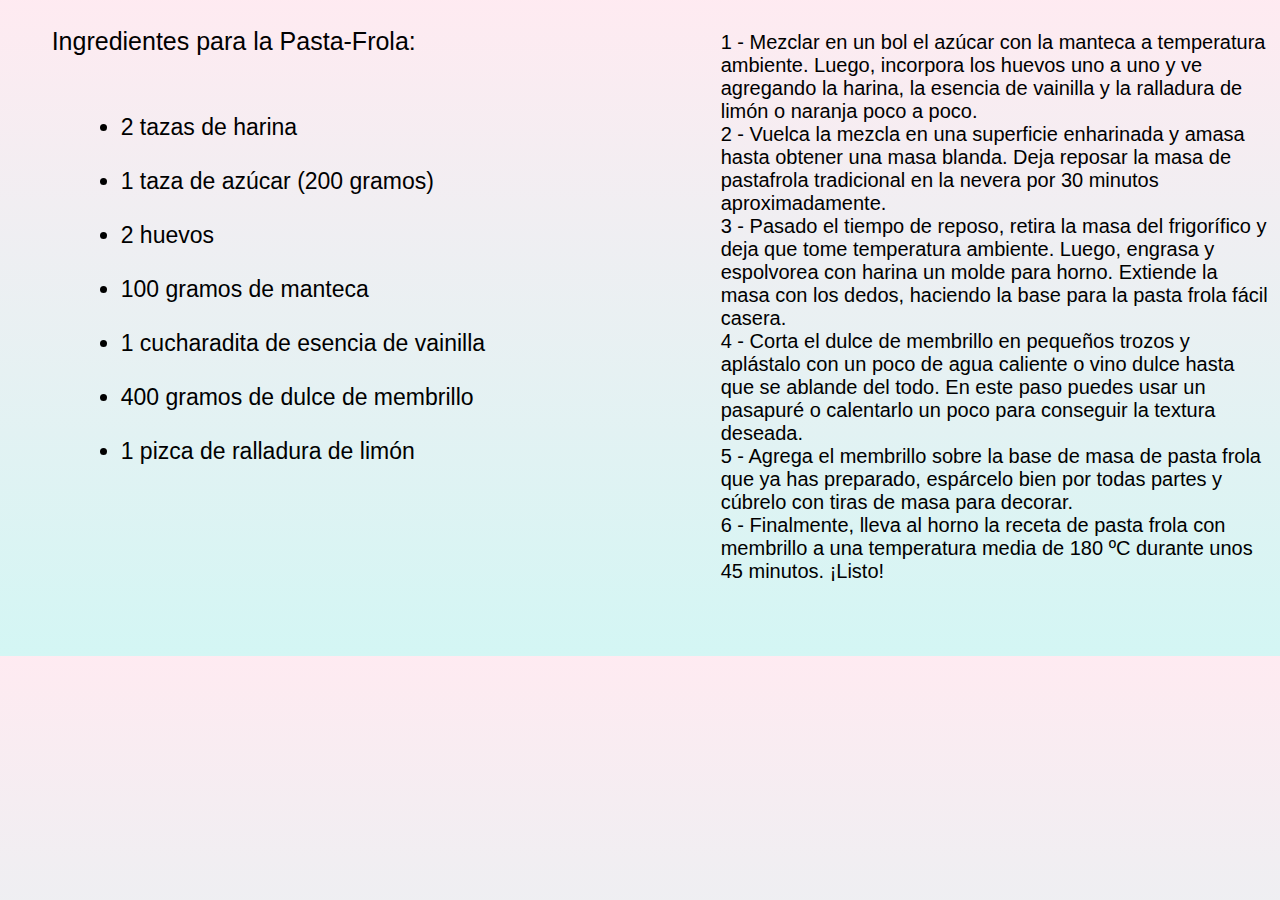
<file: recetas/pasta-frola.html>
<!DOCTYPE html>
<html lang="en">

<head>
    <meta charset="UTF-8">
    <meta http-equiv="X-UA-Compatible" content="IE=edge">
    <meta name="viewport" content="width=device-width, initial-scale=1.0">
    <title>Document</title>
    <link rel="stylesheet" href="style.css">
</head>

<body>
    <div class="ingrediente">
        Ingredientes para la Pasta-Frola:
        <ul>
            <li>
                2 tazas de harina
            </li>
            <br>
            <li>
                1 taza de azúcar (200 gramos)
            </li>
            </li>
            <br>
            <li>
                2 huevos
            </li>
            <br>
            <li> 100 gramos de manteca
            </li>
            <br>
            <li>
                1 cucharadita de esencia de vainilla
            </li>
            <br>
            <li>
                400 gramos de dulce de membrillo
            </li>
            <br>
            <li>
                1 pizca de ralladura de limón
            </li>
        </ul>

        <div class="procedimiento">
            <br>
            <br>
            <br>
            <br>
            <br>
            <br>
            <br>
            1 - Mezclar en un bol el azúcar con la manteca a temperatura ambiente. Luego, incorpora los huevos uno a uno
            y ve agregando la harina, la esencia de vainilla y la ralladura de limón o naranja poco a poco.
            <br>
            2 - Vuelca la mezcla en una superficie enharinada y amasa hasta obtener una masa blanda. Deja reposar la
            masa de pastafrola tradicional en la nevera por 30 minutos aproximadamente.
            <br>
            3 - Pasado el tiempo de reposo, retira la masa del frigorífico y deja que tome temperatura ambiente. Luego,
            engrasa y espolvorea con harina un molde para horno. Extiende la masa con los dedos, haciendo la base para
            la pasta frola fácil casera.
            <br>
            4 - Corta el dulce de membrillo en pequeños trozos y aplástalo con un poco de agua caliente o vino dulce
            hasta que se ablande del todo. En este paso puedes usar un pasapuré o calentarlo un poco para conseguir la
            textura deseada.
            <br>
            5 - Agrega el membrillo sobre la base de masa de pasta frola que ya has preparado, espárcelo bien por todas
            partes y cúbrelo con tiras de masa para decorar.
            <br>
            6 - Finalmente, lleva al horno la receta de pasta frola con membrillo a una temperatura media de 180 ºC
            durante unos 45 minutos.
            ¡Listo!
        </div>
    </div>
</body>

</html>
</file>
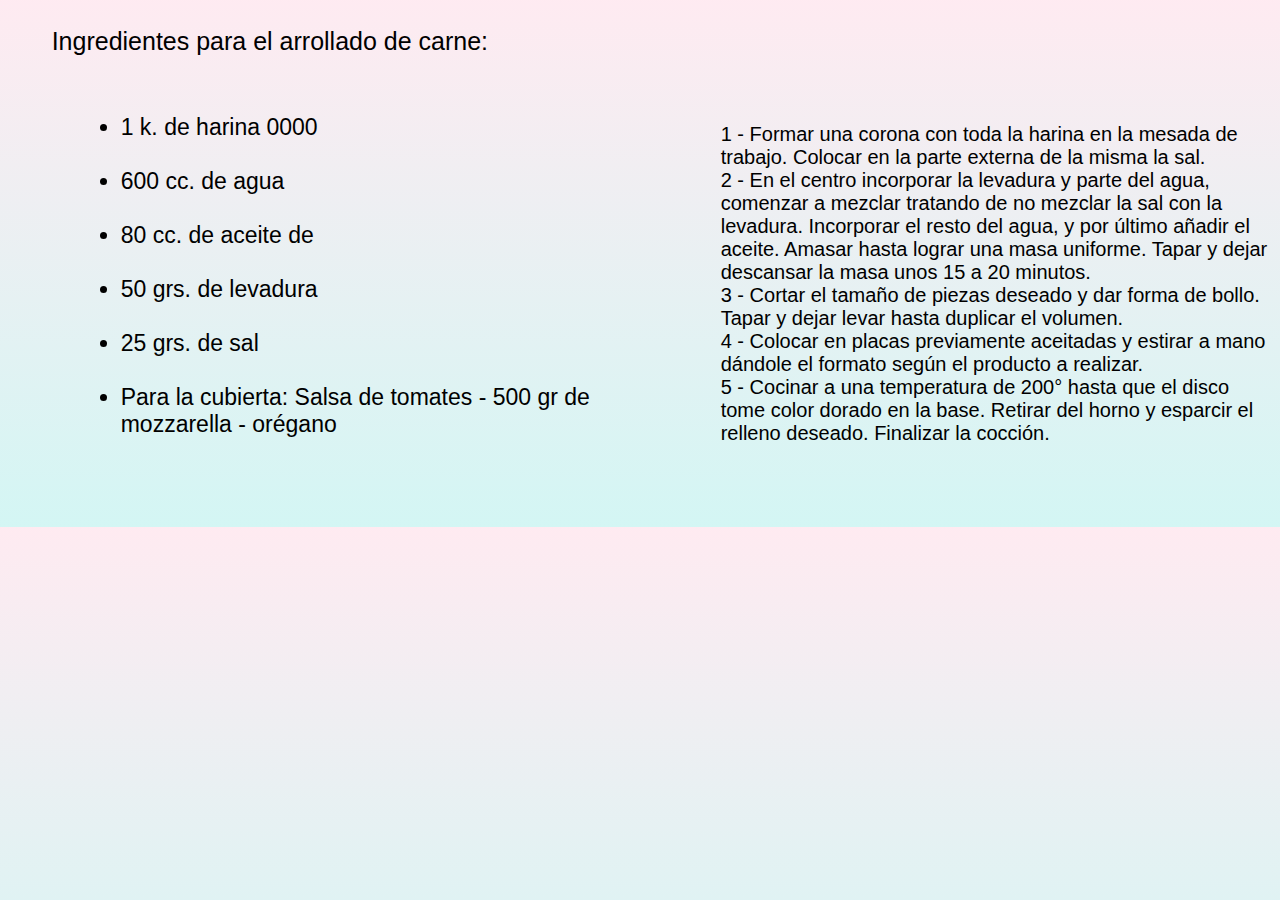
<file: recetas/pizza.html>
<!DOCTYPE html>
<html lang="en">

<head>
    <meta charset="UTF-8">
    <meta http-equiv="X-UA-Compatible" content="IE=edge">
    <meta name="viewport" content="width=device-width, initial-scale=1.0">
    <title>Document</title>
    <link rel="stylesheet" href="style.css">
</head>

<body>
    <div class="ingrediente">
        Ingredientes para el arrollado de carne:
        <ul>
            <li>
                1 k. de harina 0000
            </li>
            <br>
            <li>
                600 cc. de agua
            </li>
            <br>
            <li>
                80 cc. de aceite de
            </li>
            <br>
            <li>
                50 grs. de levadura
            </li>
            <br>
            <li>
                25 grs. de sal
            </li>
            <br>
            <li>
                Para la cubierta: Salsa de tomates - 500 gr de mozzarella - orégano
            </li>
        </ul>

        <div class="procedimiento">
            <br>
            <br>
            <br>
            <br>
            <br>
            <br>
            <br>
            1 - Formar una corona con toda la harina en la mesada de trabajo. Colocar en la parte externa de la misma la
            sal.
            <br>
            2 - En el centro incorporar la levadura y parte del agua, comenzar a mezclar tratando de no mezclar la sal
            con la levadura. Incorporar el resto del agua, y por último añadir el aceite. Amasar hasta lograr una masa
            uniforme. Tapar y dejar descansar la masa unos 15 a 20 minutos.
            <br>
            3 - Cortar el tamaño de piezas deseado y dar forma de bollo. Tapar y dejar levar hasta duplicar el volumen.
            <br>
            4 - Colocar en placas previamente aceitadas y estirar a mano dándole el formato según el producto a
            realizar.
            <br>
            5 - Cocinar a una temperatura de 200° hasta que el disco tome color dorado en la base. Retirar del horno y
            esparcir el relleno deseado. Finalizar la cocción.
        </div>
    </div>
</body>

</html>
</file>
<file: index.css>
*{
    background-image: linear-gradient(to top, rgba(168, 237, 233, 0.5) 0%, rgba(254, 214, 227, 0.5) 100%);
}
.caja{
    position: relative;
    display: inline-block;
}
.fondo{
    background-position: center;
    margin-top: 2%;
    margin-left: 2%;
}

.texto1{
    position: absolute;
    right:30%;
    margin-top: 190px;
    top: 10%;
    font-family: Georgia,  'Times New Roman';
    font-size: 50px;
    color: black;

    display: flex;
    justify-content: center;
    align-items: center;
}
.texto2{
    position: absolute;
    top: 52%;
    margin-left: 40%;
    font-size: 25px;
    color: black;
}
.click{
    top: 68%;
    position: absolute;    
    margin-left: 45%;
    font-size: 100%;
    color: black;
}
.plato{
    position: absolute;
        top: 75%;
        margin-left: 52%;
        cursor: pointer;
        height: 45px;    
        width: 45px;
        
}

script{
    background-color: gray;
    font-family: Arial, Helvetica, sans-serif;
    color: black;
}
</file>
<file: inicio.css>
body{
    background-image: linear-gradient(to top, rgba(168, 237, 233, 0.5) 0%, rgba(254, 214, 227, 0.5) 100%);

}
.titulo {
    font-size: 'Poppins', sans-serif;;
    margin-top: 5px;
    margin-left: 40%;
    position: absolute;
    font-size: 50px;
}
section{
    column-count: 2;

}
.texto{
    
    margin-left: -15%;
    margin-top: 15px;
    font-size: 15px;

}
.contenedor{ 
    position: relative;
    display: inline-block;

}
.carne{
    font-family: Arial, Helvetica, sans-serif;
    color: firebrick;
    font-size: 30px;
    margin-top: 25%;
    margin-left: 8%;
}

.link_carne{
   
    margin-left: 0%;
    font-size: 14.5px;
    color: black;
    
}
.mila{
    font-family: Arial, Helvetica, sans-serif;
    color: firebrick;
    font-size: 30px;
    margin-top: 25%;
    margin-left: 8%;
}
.link_mila{
   
    margin-left: 0%;
    font-size: 14.5px;
    color: black;
    
}
.noquis{
    font-family: Arial, Helvetica, sans-serif;
    color: firebrick;
    font-size: 30px;
    margin-top: 25%;
    margin-left: 8%;
}
.link_noquis{
   
    margin-left: 0%;
    font-size: 14.5px;
    color: black;
    
}
.pizza{
    font-family: Arial, Helvetica, sans-serif;
    color: firebrick;
    font-size: 30px;
    margin-top: 25%;
    margin-left: 8%;
}
.link_pizza{
   
    margin-left: 0%;
    font-size: 14.5px;
    color: black;
    
}
.papas{
    font-family: Arial, Helvetica, sans-serif;
    color: firebrick;
    font-size: 30px;
    margin-top: 25%;
    margin-left: 8%;
}
.link_papas{
   
    margin-left: 0%;
    font-size: 14.5px;
    color: black;
    
}
.alfajor{
    font-family: Arial, Helvetica, sans-serif;
    color: firebrick;
    font-size: 30px;
    margin-top: 25%;
    margin-left: 8%;
}
.link_alfajor{
   
    margin-left: 0%;
    font-size: 14.5px;
    color: black;
    
}.cheesecake{
    font-family: Arial, Helvetica, sans-serif;
    color: firebrick;
    font-size: 30px;
    margin-top: 25%;
    margin-left: 8%;
}
.link_cheesecake{
   
    margin-left: 0%;
    font-size: 14.5px;
    color: black;
    
}.Pasta-Frola{
    font-family: Arial, Helvetica, sans-serif;
    color: firebrick;
    font-size: 30px;
    margin-top: 25%;
    margin-left: 8%;
}
.link_pf{
   
    margin-left: 0%;
    font-size: 14.5px;
    color: black;
    
}.golpes{
    font-family: Arial, Helvetica, sans-serif;
    color: firebrick;
    font-size: 30px;
    margin-top: 25%;
    margin-left: 8%;
}
.link_g{
   
    margin-left: 0%;
    font-size: 14.5px;
    color: black;
    
}.torta{
    font-family: Arial, Helvetica, sans-serif;
    color: firebrick;
    font-size: 30px;
    margin-top: 25%;
    margin-left: 8%;
}
.link_torta{
   
    margin-left: 0%;
    font-size: 14.5px;
    color: black;

}
</file>
<file: recetas/style.css>
body{

    column-count: 2;
    background-image: linear-gradient(to top, rgba(168, 237, 233, 0.5) 0%, rgba(254, 214, 227, 0.5) 100%);
}
.ingrediente{
    margin-top: 3%;
    margin-left: 7%;
    font-family: 'Segoe UI', Tahoma, Geneva, Verdana, sans-serif;
    font-size: 25px;
}
ul {
    margin-left: 5%;
    margin-top: 10%;
    color: black;
    font-size: 23px;
    font-family: 'Segoe UI', Tahoma, Geneva, Verdana, sans-serif;
}
.procedimiento{
    margin-left: 5%;
    margin-bottom: 15%;
    color: black;
    font-size: 20px;
    font-family: 'Segoe UI', Tahoma, Geneva, Verdana, sans-serif;

}
</file>
